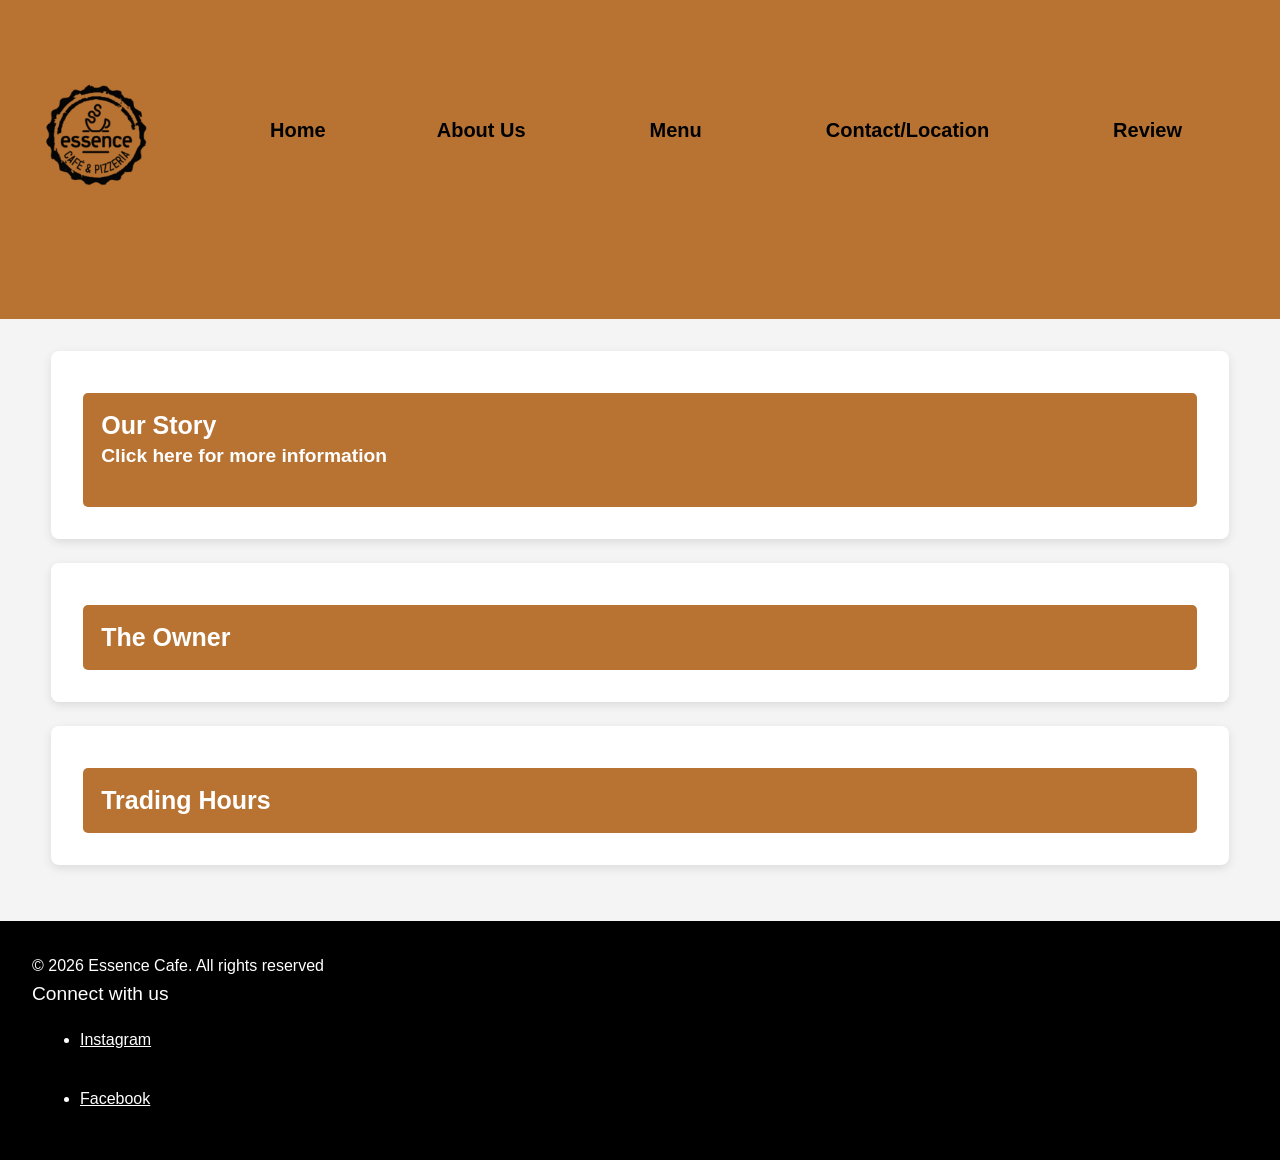
<file: aboutus.html>
<!DOCTYPE html>
<html lang="en">

<head>
    <meta charset="UTF-8">
    <meta name="viewport" content="width=device-width, initial-scale=1.0">
    <title>Essence Cafe</title>

    <link rel="stylesheet" href="CSS/styles.css">

</head>

<body>
    <header class="header">
        <!-- Navigation -->
        <nav class="main-nav"> 

        <!-- Logo -->
        <img
        src="images/logo2.image.png"
        width="150"
        alt="Essence Cafe Logo"
        class="logo-image"> 

            <ul class="main-nav ul">
              <li><a href="index.html">Home</a></li>
              <li><a href="aboutus.html">About Us</a><li>   
              <li><a href="menu.html">Menu</a><li>  
              <li><a href="contact&location.html">Contact/Location</a><li>
              <li><a href="review.html">Review</a><li>
            </ul>

            <!-- Hamburger Menu Button -->
            <div class="hamburger">
                <span class="bar"></span>
                <span class="bar"></span>
                <span class="bar"></span>
            </div>
        </nav>
        <br><br>
        
    </header>

    <!--Main Content -->
    <main>
        <section id="story">
            <article id="card">
                <div class="accordion-container">
                <!-- Accordion 1 -->
                <button class="accordion" aria-expanded="false">
                    Our Story <p> Click here for more information </p>
                </button>

                <div class="panel">
                <p> Essence Café is a small local restaurant located by the Square, 4 Chatterton Road in
                    Pietermaritzburg. Essence Café have been operating since 2017. Essence Café has a wide
                    menu offering different breakfasts, burgers, pizzas, sandwich, salads, fish, seafood, drinks and
                    much more. They also have vegetarian friendly, vegan options and gluten options. Essence Café is
                    your go to for delicious moments. A cozy spot with incredible food crafted from
                    local goodness. Its not just a meal, its an experience. Relax in a stylish setting where good taste
                    meets comfort. The target audience is anyone that wants delicious food with
                    a cosy experience.
                </p>
                </div>
            </article>
        </section>

        <section id="owner">
            <article id="card">
                <!-- Accordion 2 -->
                <button class="accordion" aria-expanded="false">
                    The Owner 
                </button>

                <div class="panel">
                <p> Owner Martin Maltby named the restaurant "Essence" because he believes the word encompasses the
                    "soul"
                    of the business: “Good food, good friends and excellence,” and he certainly has devised a
                    comprehensive
                    menu that caters for just about everyone.
                </p>
                </div>
            </article>
            </div>
        </section>

        <section>
            <article id="card">
                <!-- Accordion 3 -->
                <button class="accordion" aria-expanded="false">
                    Trading Hours
                </button>

                <div class="panel">
                <p> Essence Cafe is open from <strong> Tuessday's to Friday from 7:30 AM to 9:00 PM, Friday's from 7:30
                        AM to 9:00 PM and Sunday's from 8:00 AM to 5:00 PM. </strong>
                </p>
                </div>
            </article>
        </section>

    </main>
    <!-- Footer -->
    <footer>
        &copy; 2026 Essence Cafe. All rights reserved
        <br>
        <p> Connect with us </p>
        <ul>
            <!-- Social Media Links-->
            <li><a
                    href="https://www.instagram.com/accounts/login/?next=https%3A%2F%2Fwww.instagram.com%2Fessencecafepmb%2F%3Fhl%3Den&is_from_rle">
                    Instagram </a> </li>
            <br>
            <li><a href="https://www.facebook.com/EssencePMB/"> Facebook </a> </li>
        </ul>

    </footer>

    <script src="JS/script.js"></script>

</body>
</html>
</file>
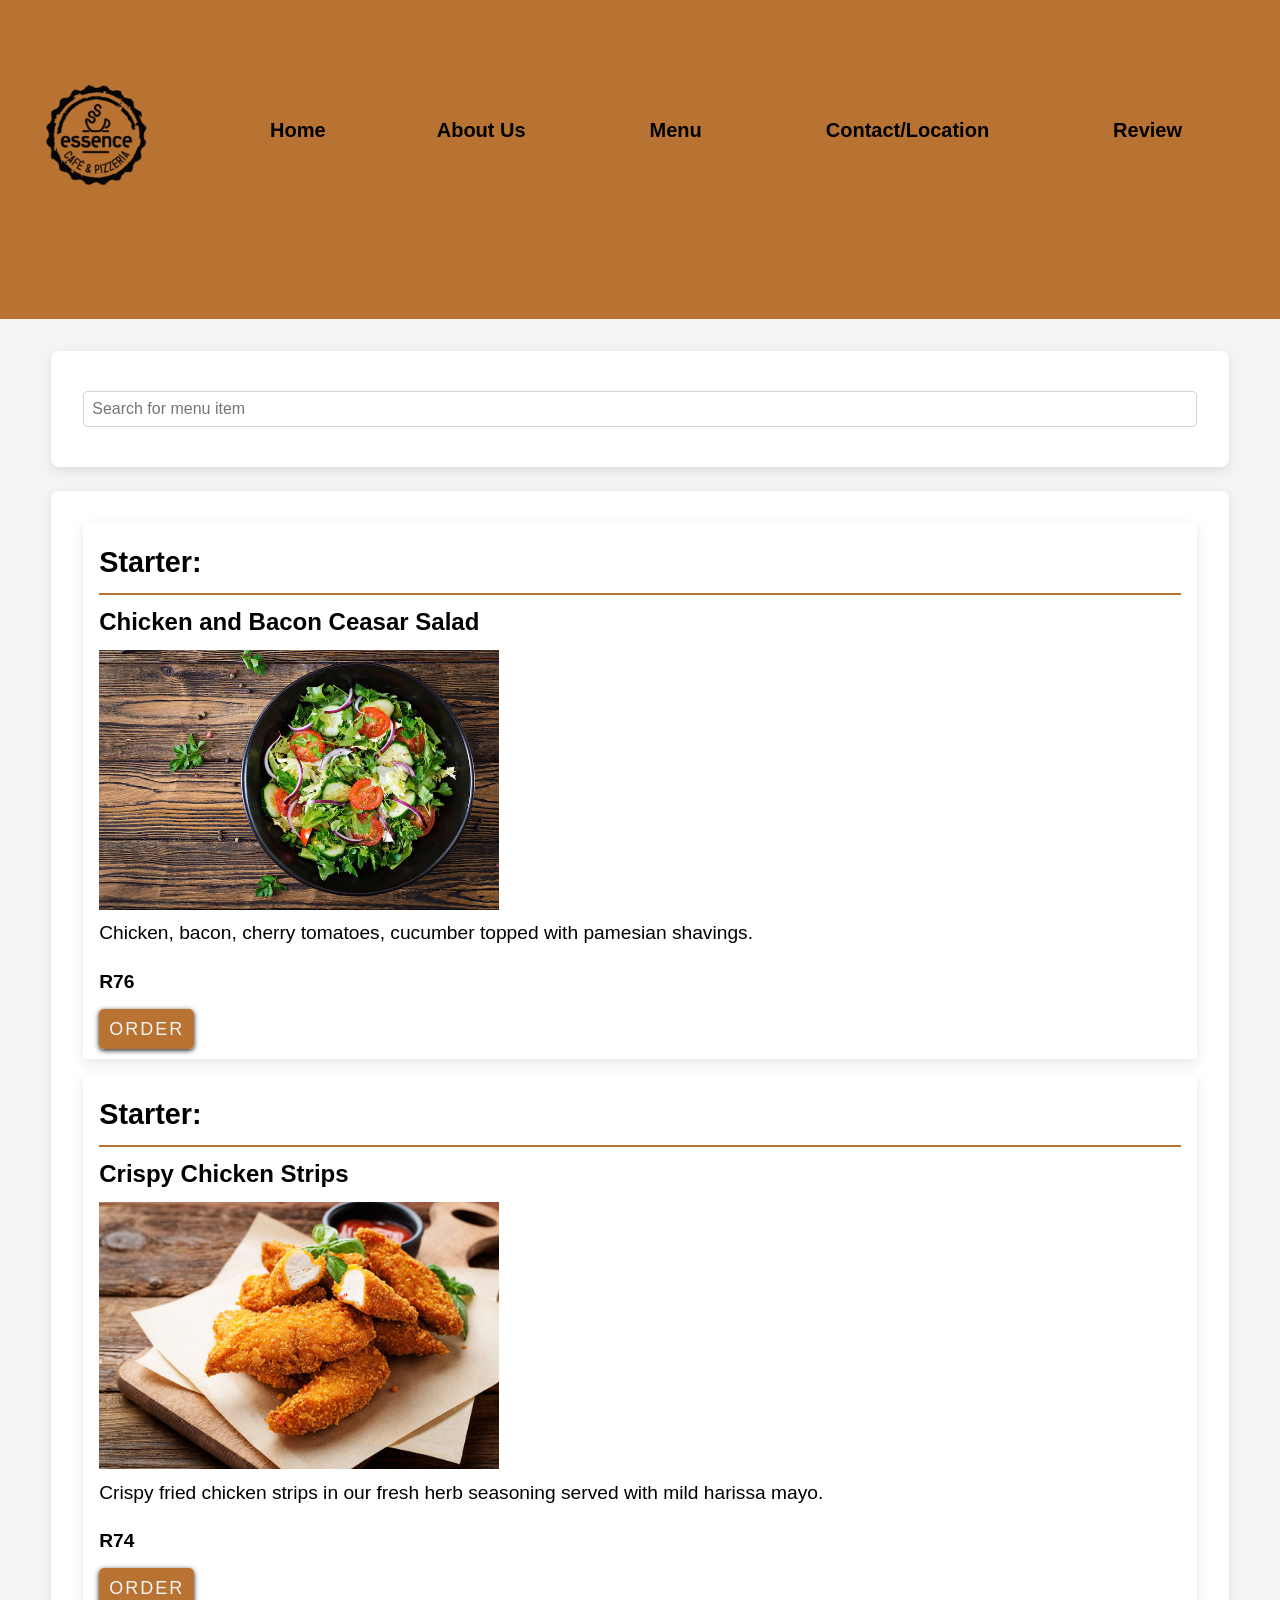
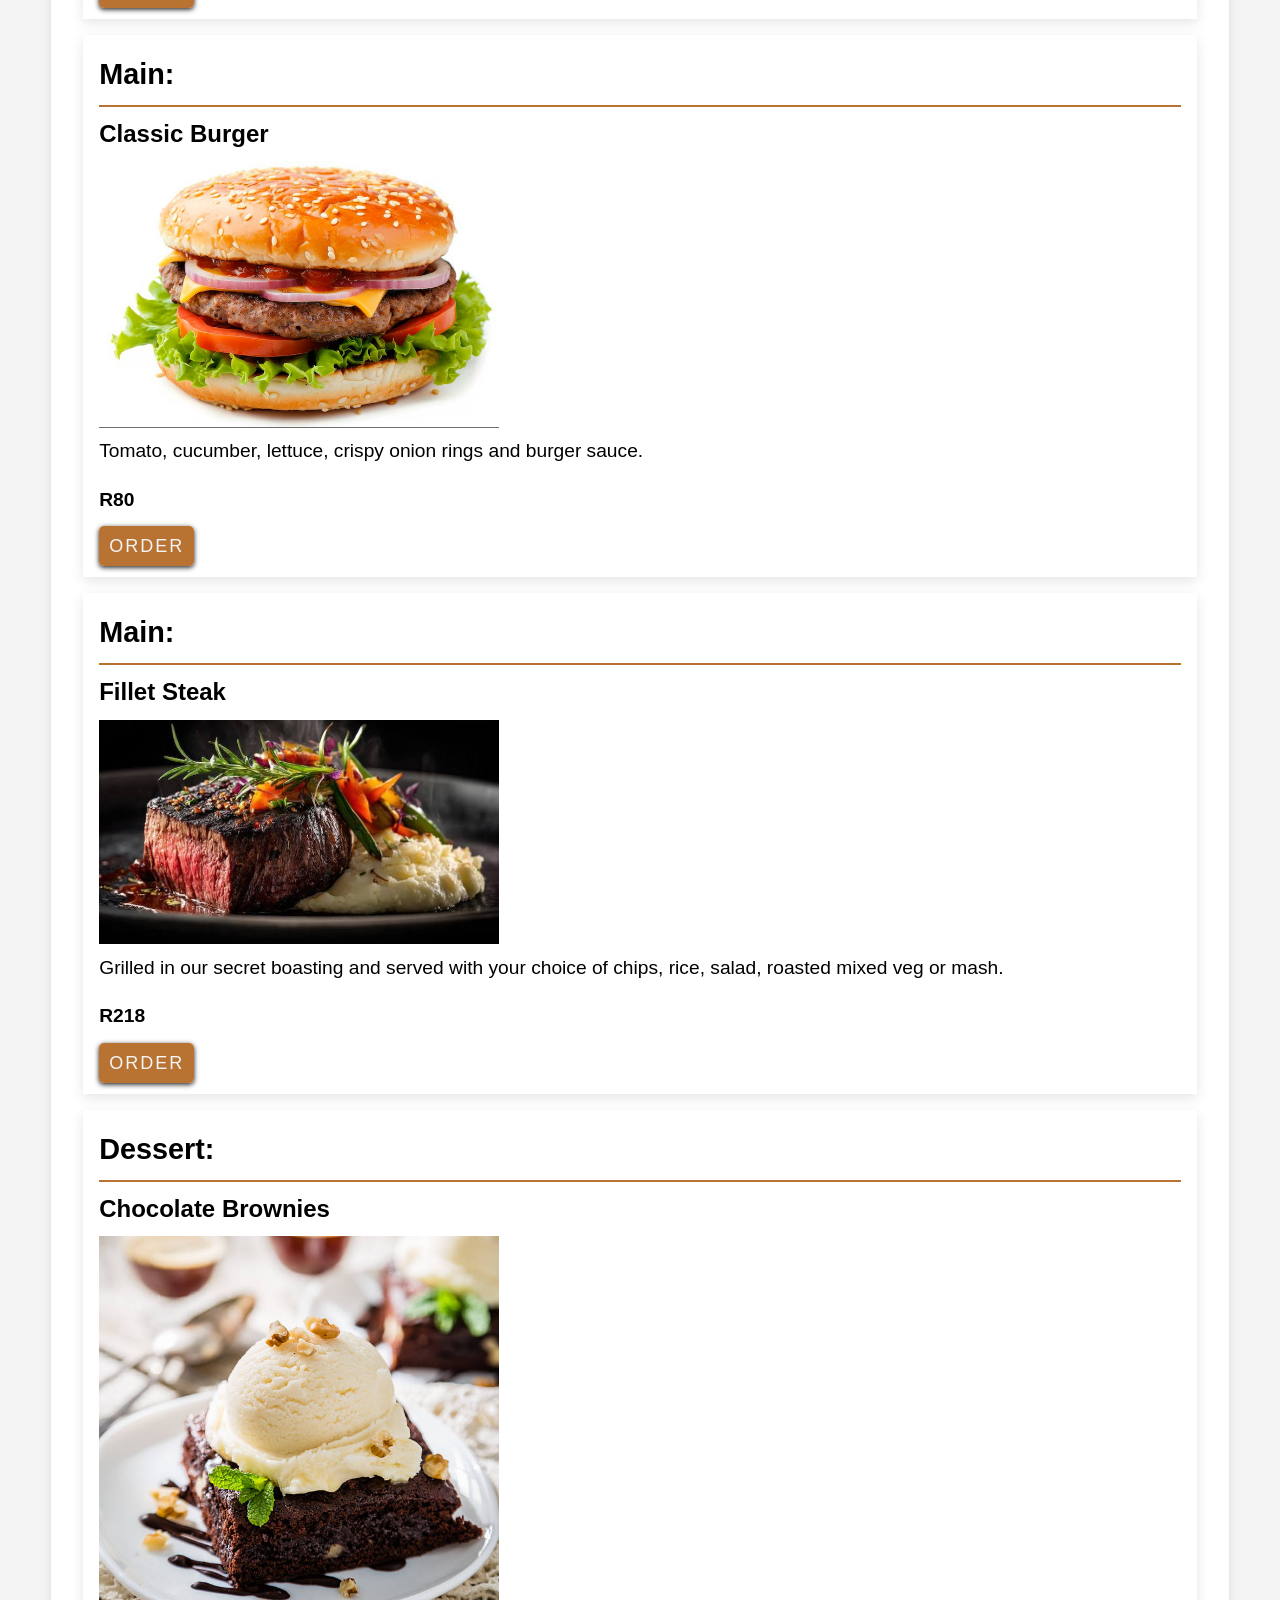
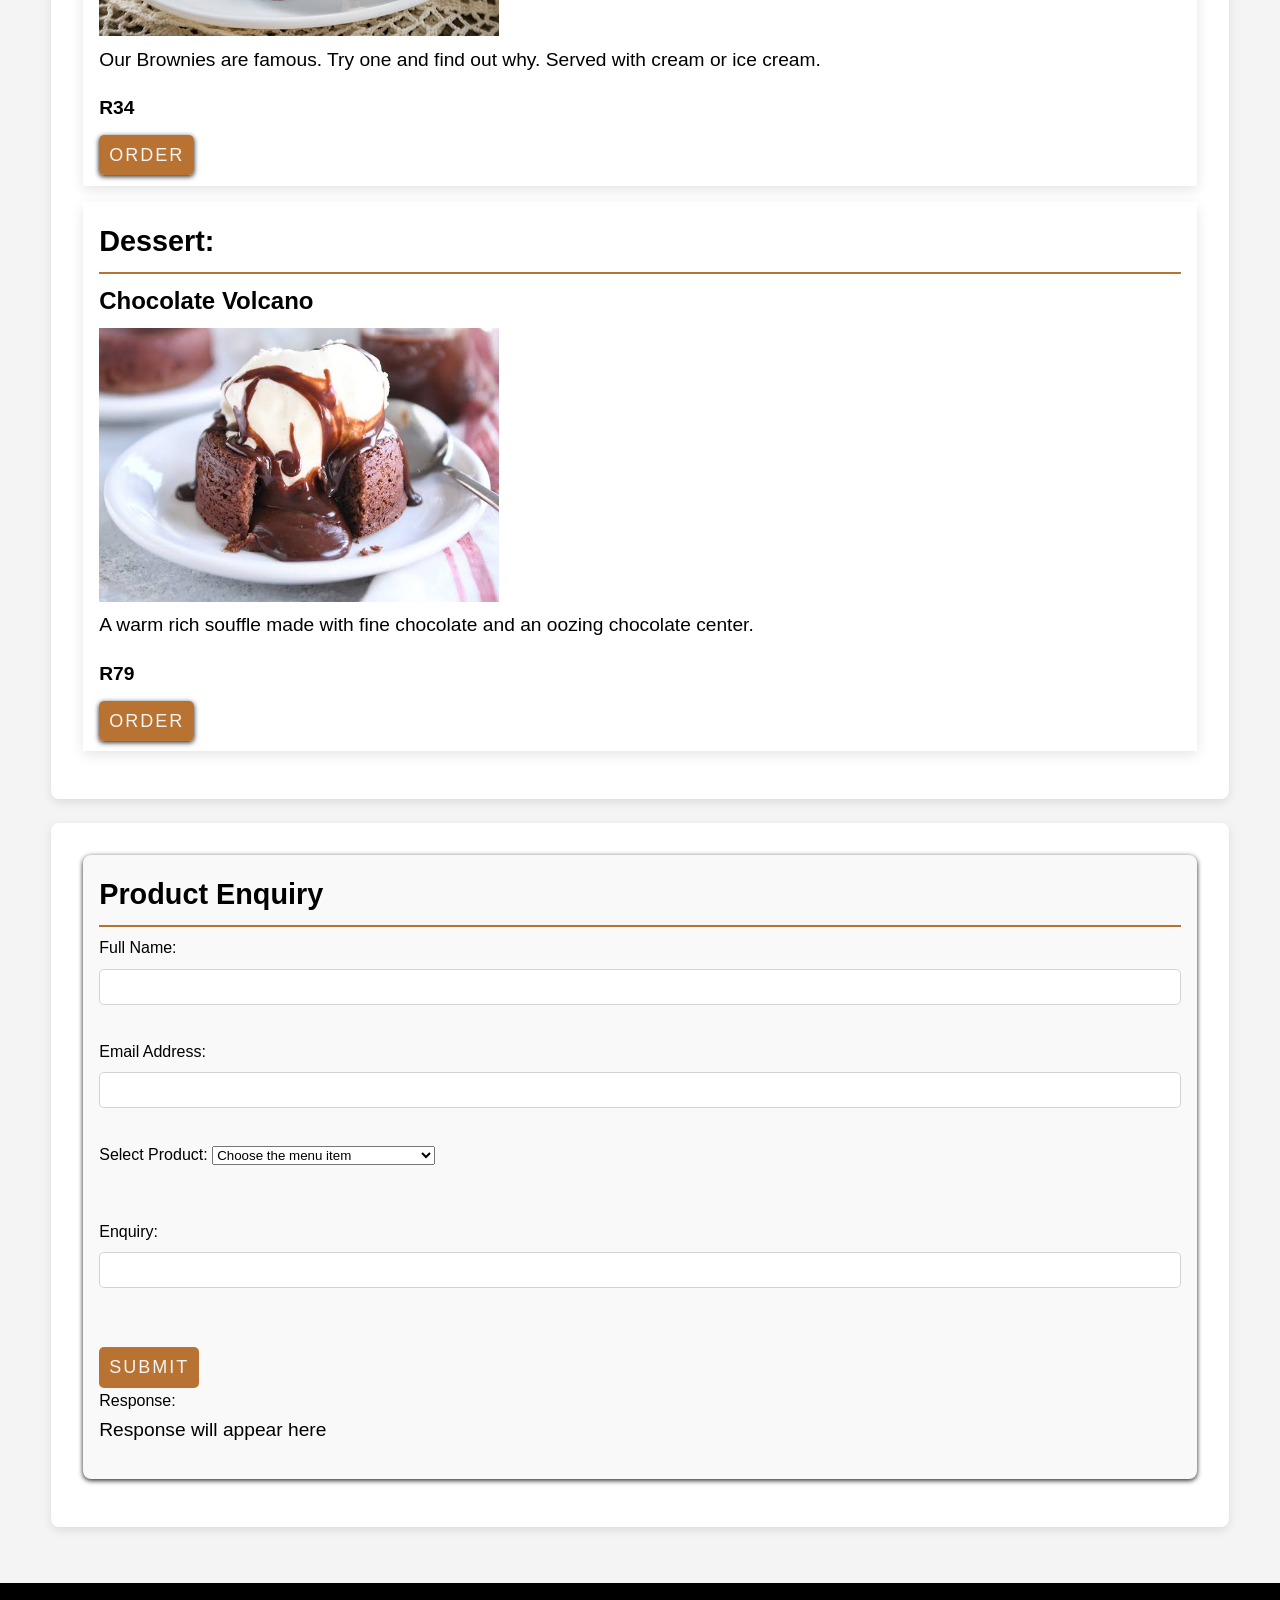
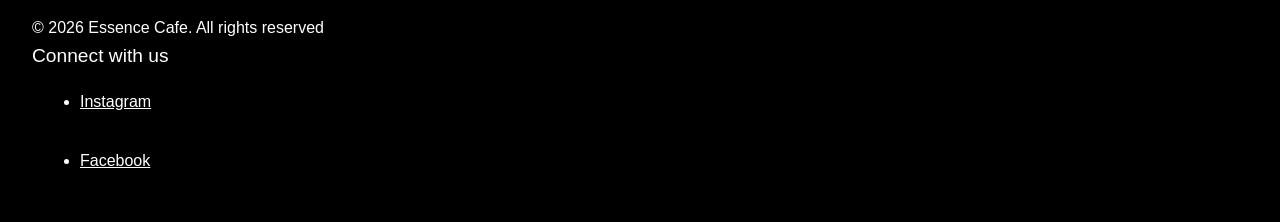
<file: menu.html>
<!DOCTYPE html>
<html lang="en">

<head>
    <meta charset="UTF-8">
    <meta name="viewport" content="width=device-width, initial-scale=1.0">
    <title>Essence Cafe </title>

    <link rel="stylesheet" href="CSS/styles.css">
</head>

<body>
     <header class="header">
        <!-- Navigation -->
        <nav class="main-nav"> 

        <!-- Logo -->
        <img
        src="images/logo2.image.png"
        width="150"
        alt="Essence Cafe Logo"
        class="logo-image"> 

            <ul class="main-nav ul">
              <li><a href="index.html">Home</a></li>
              <li><a href="aboutus.html">About Us</a><li>   
              <li><a href="menu.html">Menu</a><li>  
              <li><a href="contact&location.html">Contact/Location</a><li>
              <li><a href="review.html">Review</a><li>
            </ul>

            <!-- Hamburger Menu Button -->
            <div class="hamburger">
                <span class="bar"></span>
                <span class="bar"></span>
                <span class="bar"></span>
            </div>
        </nav>
        <br><br>
        
    </header>

    <!--Main Content -->
    <main>
        
        <!-- Search Section -->
        <section class="search-section">
          <input type="text" id="searchInput" placeholder="Search for menu item" aria-label="Search for Menu Items">
        </section>

            
        <!-- Starter -->
        <section id="starter">
            <div class="card-container">

                <!-- Starter -->
                <article class="menu-card">
                    <h2> Starter: </h2>
                    <h3> Chicken and Bacon Ceasar Salad </h3>

                    <img src="images/salad.image.jpg" width="400" alt="Chicken Salad" class="chicken-image">

                    <p>
                       Chicken, bacon, cherry tomatoes, cucumber topped with pamesian shavings.
                    </p>

                    <p>
                       <strong>R76</strong>
                    </p>

                    <!-- Order Button -->
                    <a href="" class="order-button"> Order </a>

                </article>
 
                <!-- Starter -->
                <article class="menu-card">
                    <h2> Starter: </h2>
                    <h3> Crispy Chicken Strips </h3>

                    <img src="images/chicken.strips.jpg" width="400" alt="Chicken Strips" class="strips-image">

                    <p>
                       Crispy fried chicken strips in our fresh herb seasoning served with mild harissa mayo.
                    </p>

                    <p>
                      <strong>R74</strong>
                     </p>

                    <!-- Order Button -->
                    <a href="" class="order-button"> Order </a>

                </article> 

                <article class="menu-card">
                    <h2> Main: </h2>
                    <h3> Classic Burger </h3>

                    <img src="images/burger.image.jpg" width="400" alt="Classic Burger" class="burger2-image">

                    <p>
                       Tomato, cucumber, lettuce, crispy onion rings and burger sauce.
                    </p>

                    <p>
                       <strong>R80</strong>
                    </p>

                    <!-- Order Button -->
                    <a href="" class="order-button"> Order </a>
                </article>

                <article class="menu-card">
                    <h2> Main: </h2>
                    <h3> Fillet Steak </h3>

                    <img src="images/steak.jpg" width="400" alt="Steak" class="steak-image">
 
                    <p>
                       Grilled in our secret boasting and served with your choice of chips, rice, salad, roasted mixed veg or mash.
                    </p>

                    <p>
                       <strong>R218</strong>
                    </p>

                    <!-- Order Button -->
                    <a href="" class="order-button"> Order </a>
                </article>


                <article class="menu-card">
                    <h2> Dessert: </h2>
                    <h3> Chocolate Brownies </h3>

                    <img src="images/brownie.image.jpg" width="400" alt=" Chocolate Brownies" class="brownie-class">

                    <p>
                       Our Brownies are famous. Try one and find out why. Served with cream or ice cream.
                    </p>

                    <p>
                       <strong>R34</strong>
                    </p>

                    <!-- Order Button -->
                    <a href="" class="order-button"> Order </a>
                </article>

                <article class="menu-card">
                    <h2> Dessert: </h2>
                    <h3> Chocolate Volcano </h3>

                    <img src="images/chocolate.volcano.jpg" width="400" alt=" Chocolate Volcano" class="volcano-class">

                    <p>
                       A warm rich souffle made with fine chocolate and an oozing chocolate center.
                    </p>

                    <p>
                       <strong>R79</strong>
                    </p>

                    <!-- Order Button -->
                    <a href="" class="order-button"> Order </a>
                </article>

            </div>

            <!-- No results Message -->
             <p id="noResults" hidden>
            No Menu Item found
            </p>
        </section>

        
        <section id="enquiry-section">
            <article class="card">
                <form id="enquiry-form" class="enquiry-form">

                    <h2> Product Enquiry</h2>

                    <!-- Full Name -->
                    <label for="fullName2">Full Name:</label>
                    <input type="text" id="fullname2" name="fullname2">
                    <span id="nameError2" class="error"></span>
                    <br> 

                    <!-- Email Address -->
                    <label for="email2">Email Address:</label>
                    <input type="email" id="email2" name="email2">
                    <span id="emailError2" class="error"></span>
                    <br> 

                    <!-- Select Product -->
                    <label for="selectProduct">Select Product:</label>
                    <select id="selectProduct" name="selectProduct">
                        <option value="" >Choose the menu item</option>
                        <option value="menuItem1">Chicken and Bacon Ceasar Salad</option>
                        <option value="menuItem2">Crispy Chicken Strips</option>
                        <option value="menuItem3">Classic Burger</option>
                        <option value="menuItem4">Fillet Steak</option>
                        <option value="menuItem5">Chocolate Brownies</option>
                        <option value="menuItem6">Chocolate Volcano</option>
                    </select>
                    <span id="productError" class="error"></span>
                    <br><br>
  
                    <!-- Enquiry -->
                    <label for="enquiry">Enquiry:</label>
                    <input type="text" id="enquiryInput"name="enquiry">
                    <span id="enquiryError" class="error"></span>
                    <br><br>
 
                    <!-- Submit Button -->
                    <button type="submit" class="submit-btn">Submit</button>
                    <br>

                    <!-- Response -->
                    <label for="response">Response:</label>
                    <p id="responseBox">Response will appear here</p>

                </form>
            </article>
        </section>


    </main>
    <!-- Footer -->
    <footer>
        &copy; 2026 Essence Cafe. All rights reserved
        <br>
        <p> Connect with us </p>
        <ul>
            <!-- Social Media Links-->
            <li><a
                    href="https://www.instagram.com/accounts/login/?next=https%3A%2F%2Fwww.instagram.com%2Fessencecafepmb%2F%3Fhl%3Den&is_from_rle">
                    Instagram </a> </li>
            <br>
            <li><a href="https://www.facebook.com/EssencePMB/"> Facebook </a> </li>
        </ul>

    </footer>

    <script src="JS/script.js"></script>

</body>

</html>
</file>
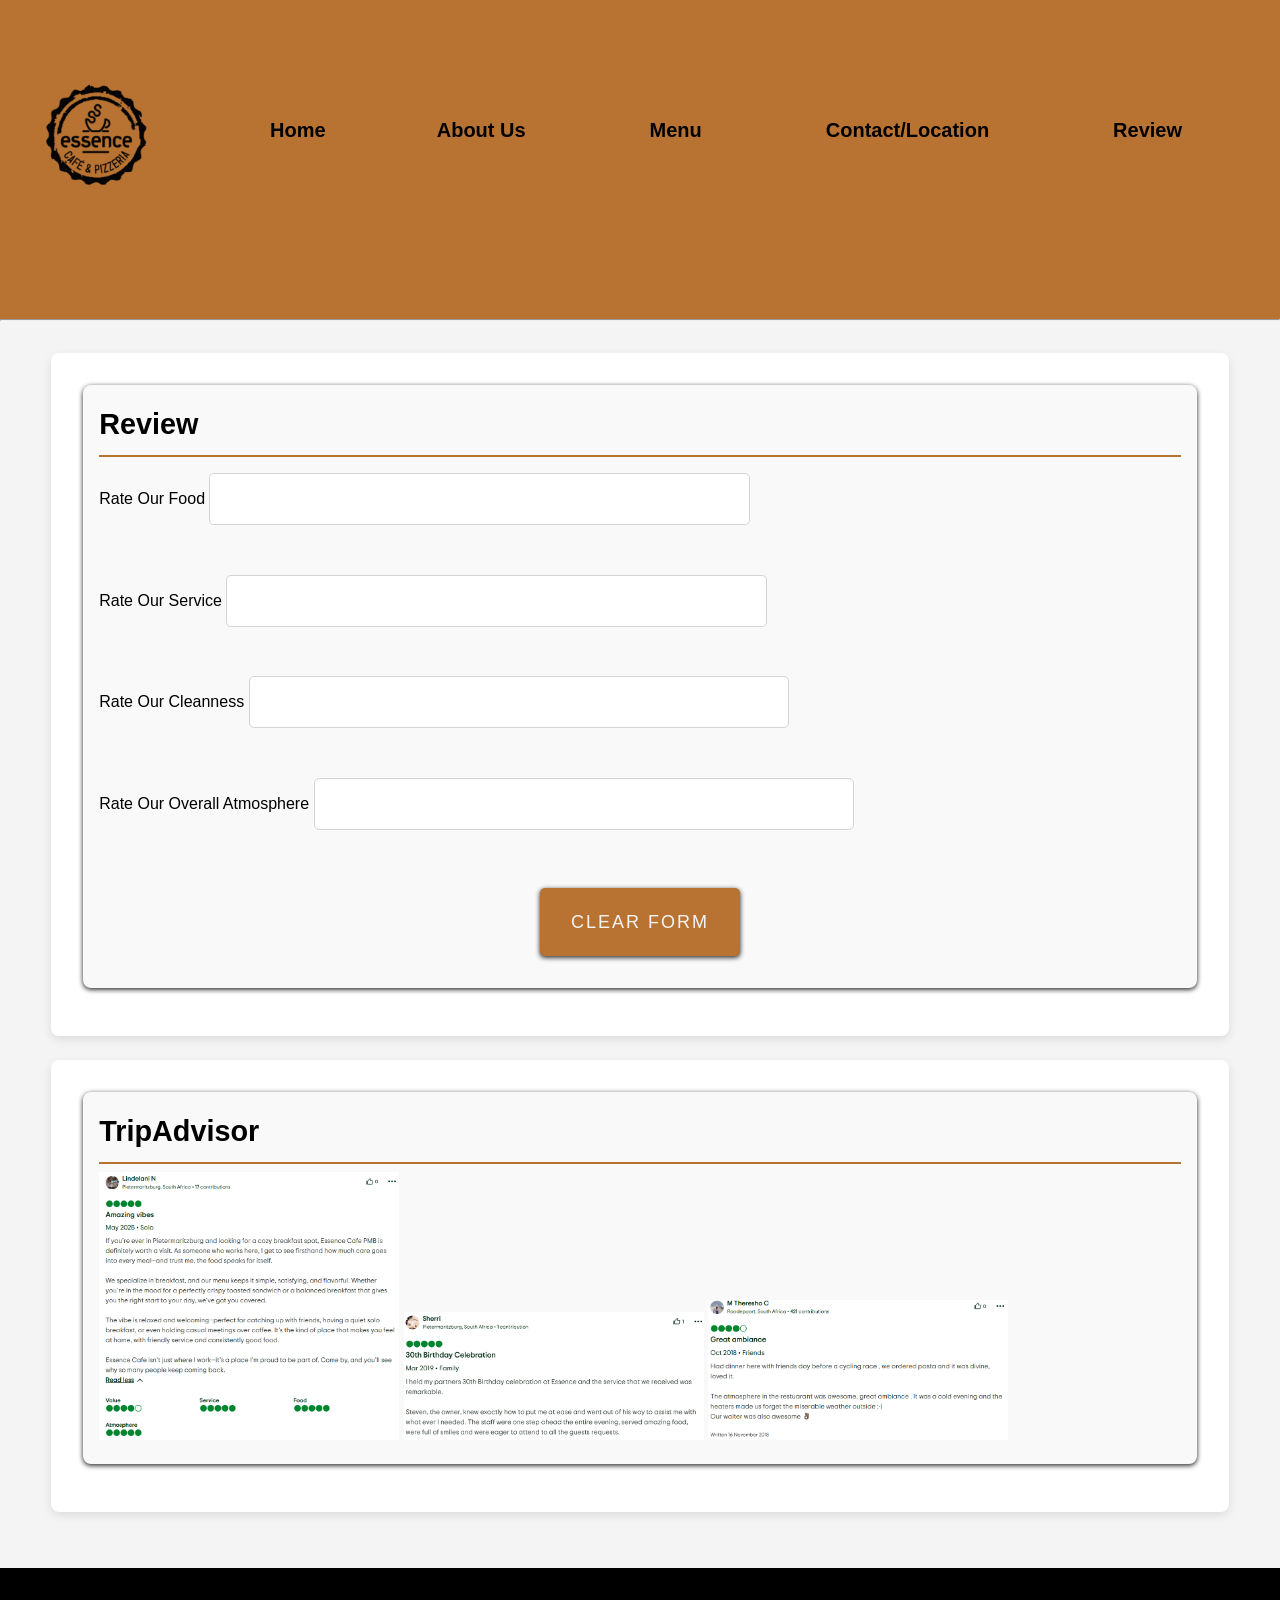
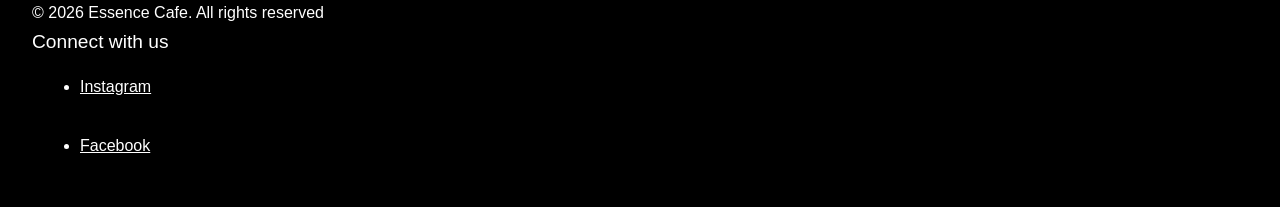
<file: review.html>
<!DOCTYPE html>
<html lang="en">

<head>
    <meta charset="UTF-8">
    <meta name="viewport" content="width=device-width, initial-scale=1.0">
    <title>Essence Cafe</title>

    <link rel="stylesheet" href="CSS/styles.css">
</head>

<body>
     <header class="header">
       
        <!-- Navigation -->
        <nav class="main-nav"> 

        <!-- Logo -->
        <img
        src="images/logo2.image.png"
        width="150"
        alt="Essence Cafe Logo"
        class="logo-image"> 

    
            <ul class="main-nav ul">
              <li><a href="index.html">Home</a></li>
              <li><a href="aboutus.html">About Us</a><li>   
              <li><a href="menu.html">Menu</a><li>  
              <li><a href="contact&location.html">Contact/Location</a><li>
              <li><a href="review.html">Review</a><li>
            </ul>


            <div class="hamburger">
                <span class="bar"></span>
                <span class="bar"></span>
                <span class="bar"></span>
            </div>
        
        </nav>
        <br><br>
    </header>

    <hr>
    <main>
        <section id="rating">
            <article class="card">
                <form class="rating-form">

                    <h2> Review </h2>

                    <!-- Food -->
                    <label for="food"> Rate Our Food </label>
                    <input type="text" id="food" name="food">

                    <br><br>

                    <!-- Service -->
                    <label for="service"> Rate Our Service </label>
                    <input type="text" id="service" name="service">

                    <br><br>

                    <!-- Cleanness -->
                    <label for="cleanness"> Rate Our Cleanness </label>
                    <input type="text" id="cleanness" name="cleanness">

                    <br><br>

                    <!-- Overall Atmosphere -->
                    <label for="atomsphere"> Rate Our Overall Atmosphere </label>
                    <input type="text" id="atomsphere" name="atomsphere">

                    <br><br>

                    <!-- Button -->
                    <a href="" class="rating-button"> Clear Form </a>
                </form>
            </article>
        </section>


        <!-- TripAdvisor Reviews -->
        <section id="review">
            <article class="card">

                <h2> TripAdvisor </h2>
                <img src="images/review1.image.png" width="300" alt="TripAdvisor Review 1" class="review1-image">


                <img src="images/review2.image.png" width="300" alt="TripAdvisor Review 2" class="review2-image">


                <img src="images/review3.image.png" width="300" alt="TripAdvisor Review 3" class="review3-image">

            </article>
        </section>
    </main>
    <!-- Footer -->
    <footer>
        &copy; 2026 Essence Cafe. All rights reserved
        <br>
        <p> Connect with us </p>
        <ul>
            <!-- Social Media Links-->
            <li><a
                    href="https://www.instagram.com/accounts/login/?next=https%3A%2F%2Fwww.instagram.com%2Fessencecafepmb%2F%3Fhl%3Den&is_from_rle">
                    Instagram </a> </li>
            <br>
            <li><a href="https://www.facebook.com/EssencePMB/"> Facebook </a> </li>
        </ul>

    </footer>
    <script src="JS/script.js"></script>
</body>



</html>
</file>
<file: CSS/styles.css>
/* CSS Reset */
*{
    margin: 0;
    padding: 0;
    box-sizing: border-box;
}


body{
    font-family: Arial, Helvetica, sans-serif;
    font-size: 1rem;
    line-height: 1.6;
    color: black;
    background-color: #f4f4f4;
    
}

main{
    width: 90%;
    margin: 0 auto;
    padding: 2rem 0;

}

/* Typography */

h1{
    font-size: 2.5rem;
    font-weight: 700;
    letter-spacing: 0.05rem;
    margin-bottom: 0.5rem;
    text-align: left;
   
}

h2{
    font-size: 2rem;
    font-weight: 700;
    margin-bottom: 1rem;
    
}

h3{
    font-size: 1.5rem;
    margin-bottom: 0.5rem;

}

p{
    font-size: 1.2rem;
    line-height: 1.7;
    margin-bottom: 1rem;

}

header{
    position: relative;
    text-align: center;
    background-color: #B87333;
    padding: 3rem 1rem;
    z-index: 999;
 


}

header p{
    max-width: 300px;
    margin: 1rem auto;
    
}

ul{
    margin-left: 3rem;
    margin-bottom: 1rem;

}

li{
    margin-bottom: 0.5rem;

}

/* Navigation */
.main-nav{
    display: flex;
    background-color: #B87333;
    justify-content: space-between;
    align-items: center;
    padding: 10px 20px;
    max-height: none;
}

.main-nav h2{
    display: none;

}

.main-nav ul{
    list-style: none;
    display: flex;
    gap: 7px;
    margin: 0;
    padding: 0;

}

.main-nav a{
    margin: 0 30px;
    color: black;
    text-decoration: none;
    font-weight: bold;
    font-size: 20px;
    padding: 0.6rem 1.2rem;
    transition: background 0.3s ease, transform 0.2s ease;

}

.main-nav :hover{
    color: white;
}

.main-nav a:active{
    transform: scale(0.98);


}

/* Hide hamburger by default on desktop */
.hamburger {
    display: none;
    cursor: pointer;
}

.bar {
    display: block;
    width: 25px;
    height: 3px;
    margin: 5px auto;
    background-color: black;
    transition: all 0.3s ease-in-out;
}




/* Section */

section{
    background-color: white;
    margin-bottom: 1.5rem;
    padding: 2rem;

}

section h2{
    color: black;
    margin-bottom: 0.5rem;

}

/* Cards */

.card{
    background-color: white;
    padding: 1rem;
    margin-bottom: 1rem;
}

.menu-card{
    background-color: white;
    padding: 1rem;
    margin-bottom: 1rem;

    box-shadow: 0 4px 12px rgba(0, 0, 0, 0.1);

    /* Animation for card hover*/
    transition: transform 0.5s ease,
    box-shadow 0.5s ease;
}

/* Raise card slighty on hover */
.menu-card:hover{
    transform: translateY(-5px);
}


/* Layout Structure */

.gallery{
    display: grid;
    grid-template-columns: 1fr 1fr;
    gap: 10px;
    justify-items: center;
    align-items: center;
    flex-direction: column;
}

.gallery img {
    width: 200px;
    height: 150px;
    object-fit: cover;
    margin: 2px;
    cursor: pointer;
    border-radius: 8px;

    /* Improvement 1: Smooth hover transition */
    transition: transform 0.3s ease,
    opacity 0.3s ease;
    
}

/* Hover Effect */
.gallery img:hover{
    opacity: 0.8;

    /* Increase the large size by 5% */
    transform: scale(1.05);

}

/*LightBox Background */
.lightbox{
    display: none;
    position: fixed;
    top: 0;
    left: 0;
    width: 100%;
    height: 100%;
    background-color: rgba(0, 0, 0, 0.9);
    justify-content: center;
    align-items: center;

    /* Keep the lightbox above other content */
    z-index: 1000;
             
}

/* Large Image */
.lightbox img{
    max-width: 80%;
    max-height: 80%;

        /* Improvement 2: Zoom in animation */
        animation: zoomIn 0.3s ease;

        }

        /* Zoom animation */
        @keyframes zoomIn
        {
            /*Starting Position */
            from{
                transform: scale(0.5);
                opacity: 0;

            }

            to{
                /*Final Position */
                transform: scale(1);
                opacity: 1;
            }

        }

        /* Close Button */
        .close{
            position: absolute;
            top: 20px;
            right: 30px;
            color: black;
            font-size: 40px;
            cursor: pointer;

        }

        /* Close button Hover effect */
        .close:hover{
            color:#B87333;

    }

.accordion-container{
    max-width: 1500px;
    margin: auto;
   

}

.accordion{
    background-color: #B87333;
    color: white;
    cursor: pointer;
    padding: 18px;
    width: 100%;
    border: none;
    text-align: left;
    font-weight: 700 ;
    font-size: 25px;
    margin-top: 10px;
    border-radius: 5px;
    transition: background-color 0.3s;

}

.accordion:hover{
    background-color: black;
    transition: background 0.3s ease, transform 0.2s ease;
    

}

.accordion.active{
    background-color: #B87333;

}

.panel{
    background-color: white;
    padding: 0 18px;
    max-height: 0;
    overflow: hidden;
    transition: max-height 0.3s ease,
    padding 0.3s ease;

}

.panel.open{
    padding: 15px 18px;

}

.panel p{
    line-height: 1.6;
    color: #333;
    margin: 0;

}


#review-images{
    display: grid;
    grid-template-columns: 1fr ;
    gap: 2rem;
    justify-items: center;
    align-items: center;
    flex-direction: column;

}

#review-images img{
    width: 250px;
    height: auto;
}

.view-button{
    max-width: 150px;
    display: flex;
    align-items: center;
    justify-content: center;
    text-align: center;
    margin: 1rem auto;
    
}

.reserve-button{
    max-width: 150px;
    display: flex;
    align-items: center;
    justify-content: center;
    text-align: center;
    margin: 1rem auto;

}

.order-button{
    text-align: center;
    margin: 1rem auto;

}

.rating-form input,
.rating-form textarea{
    width: 50%;
    margin-top: 0.5rem;
    border: 1px solid #B87333;
    font-size: 1rem;

}

.rating-button{
    max-width: 150px;
    display: flex;
    align-items: center;
    justify-content: center;
    text-align: center;
    margin: 1rem auto;
    
}

/* Map Design */
iframe{
    height: 500px;
    width: 100%;
    border: 3px solid white;
    border-radius: 12px;
    box-shadow: 0.5px 20px
    rgba(0, 0, 0, 0.15);

    /* Entrance Animation */
    animation: slideUp 1s ease-out;

}

/* Contact Form */
.contact-form input,
.contact-form textarea{
    width: 50%;
    padding: 1rem;
    margin-top: 0.5rem;
    margin-bottom: 1rem;
    border: 1px solid lightgray;
    border-radius: 0.3rem;
    font-size: 1rem;

}

.contact-form input:focus,
.contact-form textarea:focus{
    color-scheme: lightgray;
    outline: 0.15rem solid #B87333;

}

.enquiry-form input,
.enquiry-form textarea{
    width: 50%;
    padding: 1rem;
    margin-top: 0.5rem;
    margin-bottom: 1rem;
    border: 1px solid lightgray;
    border-radius: 0.3rem;
    font-size: 1rem;

}

.enquiry-form input:focus,
.enquiry-form textarea:focus{
    color-scheme: lightgray;
    outline: 0.15rem solid #B87333;

}

.search-section input,
.search-section textarea{
    width: 50%;
    padding: 1rem;
    margin-top: 0.5rem;
    margin-bottom: 1rem;
    border: 1px solid lightgray;
    border-radius: 0.3rem;
    font-size: 1rem;

}

.search-section input:focus,
.search-section textarea:focus{
    color-scheme: lightgray;
    outline: 0.15rem solid #B87333;

}



.error{
    color: red;
    font-size: 0.9rem;
    display: block;

}
.submit-btn{
    padding: 10px;
    background-color: #B87333;
    border: none;
    width: auto ;
    border-radius: 5px;
    cursor: pointer;
    transition: background-color 0.3;
    text-decoration: none;
    text-transform: uppercase;
    letter-spacing: 2px;
    text-align: center;
    color: #f4f4f4;
    font-size: 18px;
    font-weight: 500;
    box-shadow: 0 0.1rem 0.3

}

.submit-btn:hover{
    background-color: black;
    color: #f4f4f4;
    transition: 0.5s ease;

}

input[type="text"], input[type="email"]{
    width: 100%;
    padding: 8px;
    margin: 8px 0;
    box-sizing: border-box;

}


/* Visual */

section{
    border-radius: 0.5rem;
    box-shadow: 0 0.2rem 0.6rem  
    rgba(0,0,0,0.1);

}

section h2{
    border-bottom: 0.15rem solid #B87333;
    padding-bottom: 0.5rem;

}

.card{
    background-color:#f9f9f9;
    border-radius: 0.5rem;
    box-shadow: 0 0.1rem 0.3rem
    rgba(0,0,0,0.88);

}


.rating-form input,
.rating-form textarea{
    width: 50%;
    padding: 1rem;
    margin-top: 0.5rem;
    margin-bottom: 1rem;
    border: 1px solid lightgray;
    border-radius: 0.3rem;
    font-size: 1rem;
}

/* Footer */

footer{
    background-color: black;
    color: white;
    padding: 2rem

}

footer a{
    color: white;
}

footer :hover{
    color: #B87333;
}



/* Pseudo-Classes */

.main-nav a:hover{
    background-color: black;
    border-radius: 0.3rem;
}

.main-nav a:focus{
    outline: 0.3rem solid #B87333;

}

.main-nav a:active{
    background-color: #B87333;
}

.rating-form input:focus,
.rating-form textarea:focus{
    color-scheme: lightgray;
    outline: 0.15rem solid #B87333;
}


.view-button{
    position: absolute;
    top: 75%;
    padding: 10px;
    background-color: #B87333;
    border: none;
    width: auto;
    border-radius: 5px;
    cursor: pointer;
    transition: background-color 0.3;
    text-align: center;
    text-decoration: none;
    text-transform: uppercase;
    letter-spacing: 2px;
    text-align: center;
    color: #f4f4f4;
    font-size: 18px;
    font-weight: 500;
    box-shadow: 0 0.1rem 0.3rem
    rgba(0,0,0,0.88);
    



}

.view-button:hover{
    background-color: black;
    color: #f4f4f4;
    transition: 0.5s ease;

}



.order-button{
    padding: 10px;
    background-color: #B87333;
    border: none;
    width: 600px;
    border-radius: 5px;
    cursor: pointer;
    transition: background-color 0.3;
    text-decoration: none;
    text-transform: uppercase;
    letter-spacing: 2px;
    text-align: center;
    color: #f4f4f4;
    font-size: 18px;
    font-weight: 500;
    box-shadow: 0 0.1rem 0.3rem
    rgba(0,0,0,0.88);
    

}

.order-button:hover{
    background-color: black;
    color: #f4f4f4;
    transition: 0.5s ease;

}

.rating-button{
    padding: 20px ;
    background-color: #B87333;
    border: none;
    max-width: 200px;
    border-radius: 5px;
    cursor: pointer;
    text-decoration: none;
    text-transform: uppercase;
    letter-spacing: 2px;
    text-align: center;
    color: #f4f4f4;
    font-size: 18px;
    font-weight: 500;
    box-shadow: 0 0.1rem 0.3rem
    rgba(0,0,0,0.88);


}

.rating-button:hover{
    background-color: black;
    color: #f4f4f4;
    transition: 0.5s ease;
}


/* Responsive image */
.logo-image{
    width: 120px;
    max-width: 100%;
    height: auto;
    margin-top: 1rem;
    margin-bottom: 1rem;
    align-items: center;
    margin-left: 0;
    display: block;

 
}


img{
    max-width: 100%;
    height: auto;
}

.hero-image{
    background: url("../images/essence.jpg");
    background-size: cover;
    background-position: center;
    height: 100vh;
    width: 100%;
    display: flex;
    flex-direction: column;
    justify-content: space-between;
    align-items: center;
    filter: brightness(0.5);
    margin-bottom: 50px;
    
}


.hero-logo{
    width: 500px;
    margin-bottom: 20px;
 
 
}
/* Tablet responsiveness */
@media (max-width: 900px){
    #home-images{
        grid-template-columns: 1fr;
    }

}

.main-nav ul{
    flex-wrap: wrap;
    gap: 0.8rem;

}

main{
    width: 92%;

}

h1{
    font-size: 2.2rem;

}

h2{
    font-size: 1.8rem;

}

/* Mobile responsiveness */
@media (max-width: 600px){
    body{
        font-size: 0.95rem;

    }

    header{
        padding: 2rem 1rem;

    }

    #home-image img{
        width: 10rem;
    }

    .profile-image{
        width: 10rem;

    }

    .main-nav ul{
        flex-direction: column;
        align-items: stretch;
        text-align: center;
        gap: 0.5rem;

    }

    main{
        width: 95%;
        padding: 1rem 0;

    }
    section{
        padding: 1.2rem;

    }

    h1{
        font-size: 1.8rem;

    }

    h2{
        font-size: 1.5rem;

    }

    h3{
        font-size: 1.2rem;

    }

}

    


/* Phones */
@media (max-width: 768px) {
    .card{
        display: flex;
        flex-direction: column;
    }

    .hamburger {
        display: block; 
        cursor: pointer;
    }

    .hero-logo {
        width: 60%;
        max-width: 350px;
        
    }

    .view-button {
        position: relative;
        width: 150px;
        max-width: 250px;
        margin: 20px auto;
        margin-top: -20px;
        padding: 12px;
        font-size: 1rem;
    }

    .hero-image {
        height: 100%;
    }

    


    /* Hamburger Animation into 'X' */
    .hamburger.active .bar:nth-child(2) {
        opacity: 0;
    }
    .hamburger.active .bar:nth-child(1) {
        transform: translateY(8px) rotate(45deg);
    }
    .hamburger.active .bar:nth-child(3) {
        transform: translateY(-8px) rotate(-45deg);
    }

    
    .main-nav ul {
        position: fixed;
        left: -100%;
        top: 70px;
        gap: 0;
        flex-direction: column;
        background-color: #B87333;
        width: 100%;
        text-align: center;
        transition: 0.3s ease-in-out;
        padding: 2rem 0;
        box-shadow: 0 4px 6px rgba(0,0,0,0.1);
        z-index: 1000;
    }

    .main-nav ul.active {
        left: 0; 
    }
}
</file>
